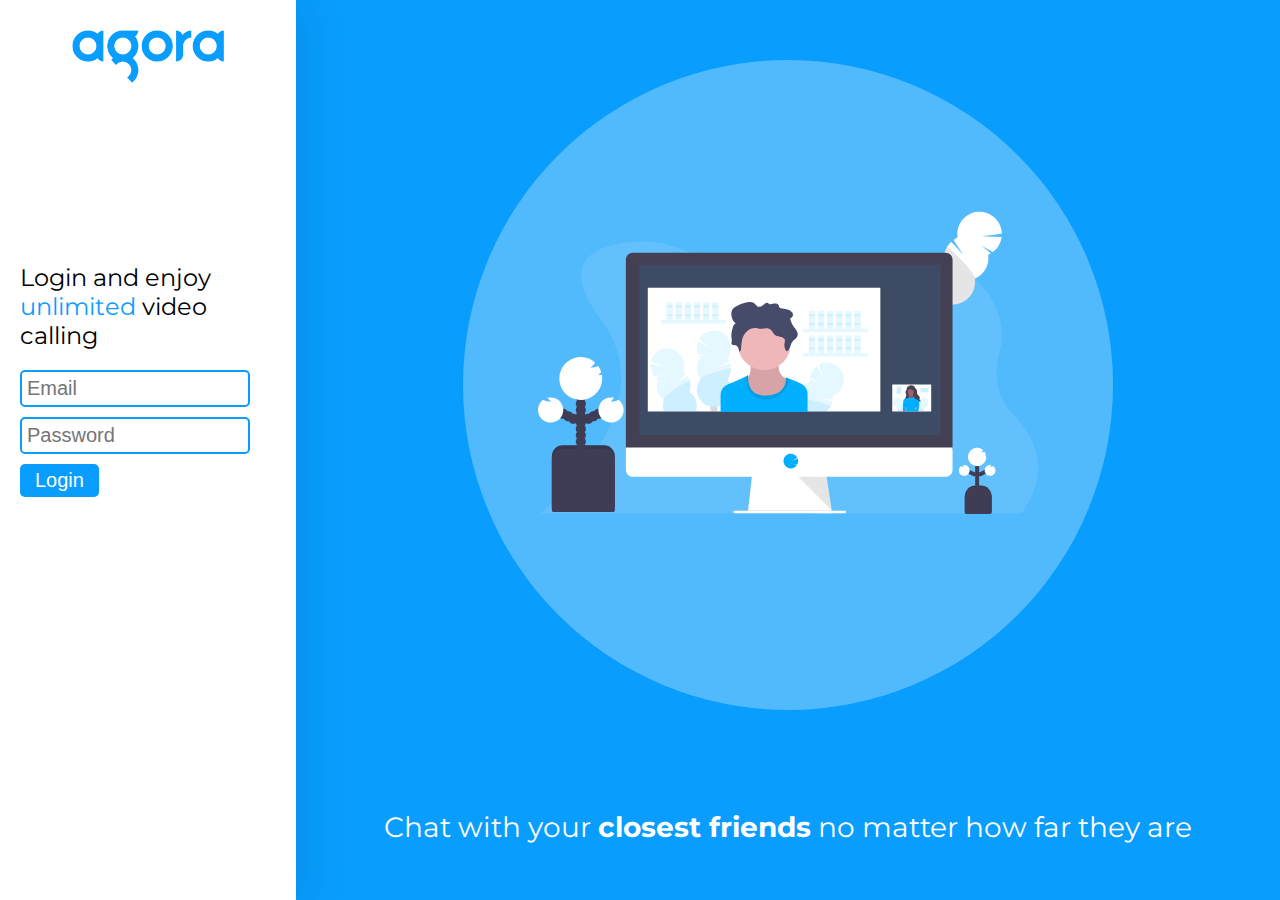
<file: index.html>
<html>
    <head>
        <title>Login</title>
        <link rel="stylesheet" href="styles.css"/>
        <link rel="preconnect" href="https://fonts.gstatic.com"> 
        <link href="https://fonts.googleapis.com/css2?family=Montserrat&display=swap" rel="stylesheet">
    </head>
    <body id="container">
        <div class="flexRow">
            <div class="left">
                <div class="logo">
                    <img src="assets/agoraLogo.png" id="img-container">
                </div>
                <div id="login-container">
                    <span id="heading-text">
                        Login and enjoy <span id="highlighted">unlimited</span> video calling
                    </span>
                    <br/>
                    <form action="./videoChat.html" onSubmit="return validate()">
                        <input type="text" id="email" placeholder="Email"/>
                        <br/>
                        <input type="password" id="password" placeholder="Password"/>
                        <button class="submitButton" type="submit" onclick="validate()">Login</button>
                    </form>
                </div>
            </div>
            <div class="right">
                <div id="circle-container">
                    <div id="illustration-container">
                        <img id="img-container" src="assets/Video_Conf.svg"/>
                    </div>
                </div>
                <span id="bottom-text">
                    Chat with your <b>closest friends</b> no matter how far they are
                </span>
            </div>
        </div>
        <script>
            function validate(){
                let email = document.getElementById("email");
                let password = document.getElementById("password");

                if(email.value.match(/\S+@\S+/)){
                    email.className="";
                    if(password.value.length >= 8){
                        password.className = "";
                        return true;
                    }else{
                        password.className = "incorrect";
                        return false;
                    }
                }else{
                    email.className = "incorrect";
                    password.className = "incorrect";
                    return false;
                }
            }
        </script>
    </body>
</html>
</file>
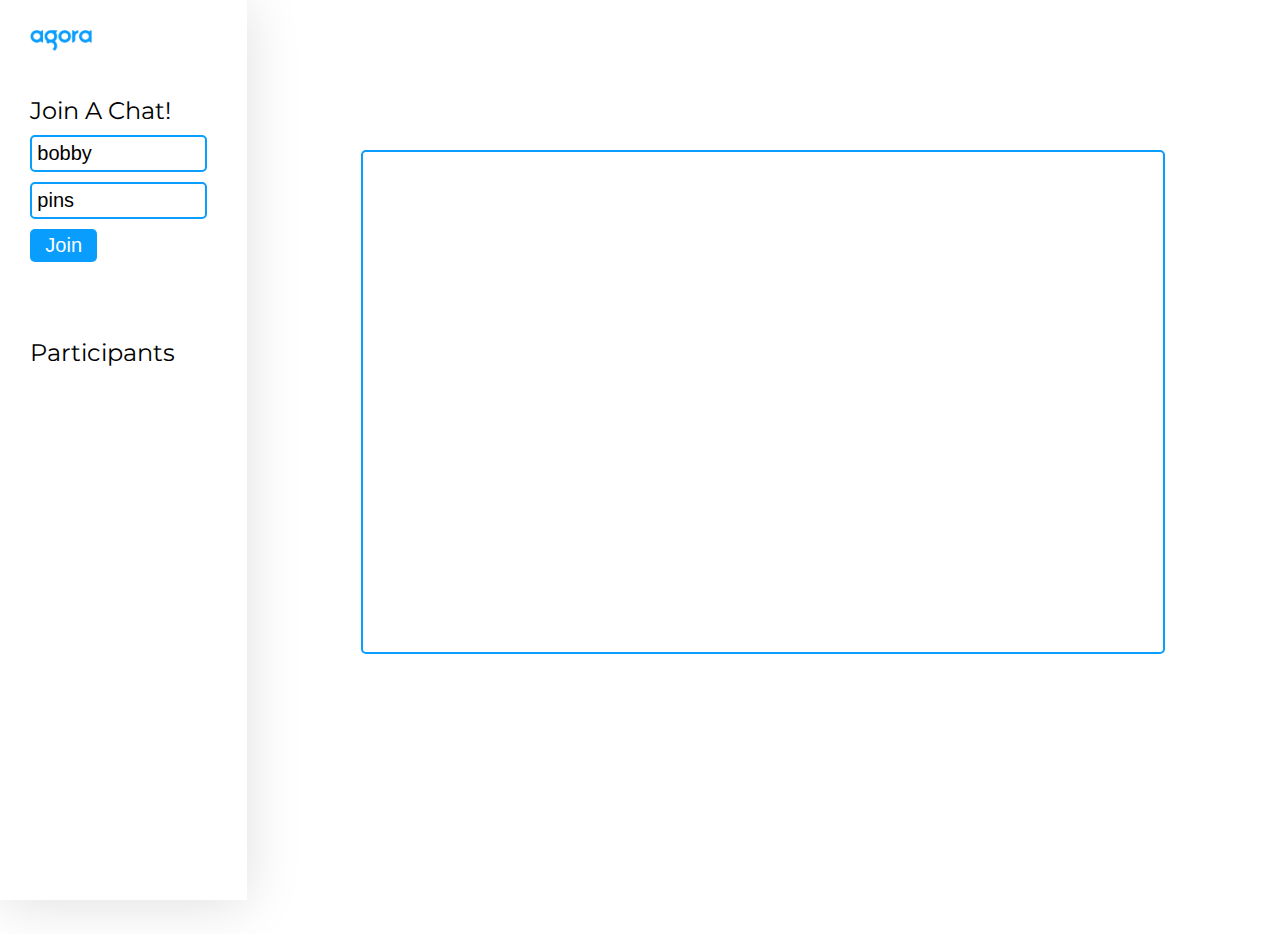
<file: videoChat.html>
<html>
    <head>
        <title>Video Chat</title>
        <link rel="stylesheet" href="styles.css"/>
        <link rel="preconnect" href="https://fonts.gstatic.com"> 
        <link href="https://fonts.googleapis.com/css2?family=Montserrat&display=swap" rel="stylesheet">
    </head>
    <body>
        <div class="flexRow">
            <div class="left">
                <div class="logoSmall">
                    <img src="assets/agoraLogo.png" id="img-container">
                </div>
                <div id="join-container">
                    <span id="heading-text">Join A Chat!</span>
                    <input type="text" id="username" placeholder="Username" value="bobby">
                    <input type="text" id="channelName" placeholder="Channel Name" value="pins">
                    <button class="submitButton" id="join">Join</button>
                    <br/>
                    <br/>
                    <br/>
                    <br/>
                    <br/>
                    <span id="heading-text">Participants</span>
                </div>
                <div id="participant-container">
                    <div id="participant"></div>
                </div>
            </div>
            <div class="rightContainer">
                <div class="right">
                    <div id="SelfStream"></div>
                    <div id="otherVidsContainer">
                    </div>
                </div>
            </div>
        </div>
        <script src="https://cdn.agora.io/sdk/release/AgoraRTCSDK-3.0.0.js"></script>
        <script src="agoraRTC.js"></script>
    </body>
</html>
</file>
<file: styles.css>
body{
    margin: 0;
    padding: 0;
    font-family: 'Montserrat', sans-serif;
}

#container{
    background-color: #099dfd;
}
.flexRow{
    display: flex;
    flex-direction: row;
}

.left{
    background-color: white;
    width: 20vw;
    height: 100vh;
    padding-left: 20px;
    padding-right: 20px;
    box-shadow: 0px 4px 52px rgba(0,0,0,0.13);
}
.right{
    flex: 1;
    text-align: center;
}

.logo{
    width: 60%;
    padding-top: 30px;
    margin: 0 auto;
}
#img-container{
    max-width: 100%;
    max-height: 100%;
}

#login-container{
    margin-top: 20vh;
}
#heading-text{
    font-size: 1.5rem;
}
#highlighted{
    color: #099dfd;
}

input{
    margin-top: 10px;
    padding: 5px;
    width: 90%;
    font-size: 1.25rem;
    border: 2px solid #099dfd;
    border-radius: 5px;
}
#email{
    margin-top: 20px;
}
.submitButton{
    background-color: #099dfd;
    margin-top: 10px;
    padding-top: 5px;
    padding-bottom: 5px;
    padding-left: 15px;
    padding-right: 15px;
    color: white;
    border: none;
    font-size: 1.25rem;
    border-radius: 5px;
}

#circle-container{
    display: flex;
    margin: 0 auto;
    margin-top: 60px;
    width: 650px;
    height: 650px;
    border-radius: 1000px;
    background-color: #ffffff4b;
    justify-items: center;
    margin-bottom: 100px;
}
#illustration-container{
    width: 500px;
    margin: auto;
    padding-bottom: 45px;
}

#bottom-text{
    font-size: 1.75rem;
    color: white;
}

.incorrect{
    border: 2px solid red;
}

/* the rest is for videoChat.html */
.logoSmall{
    width: 30%;
    padding-top: 30px;
    padding-left: 10px;
}

#join-container{
    margin-top: 5vh;
    padding-left: 5%;
}

#participant-container{
    display: flex;
    flex-direction: column;
    padding-left: 15%;
    
}

.participant{
    padding-top: 20px;
    font-size: 1.5rem;
}

.rightContainer{
    display: flex;
    flex-direction: column;
    width: 100%;
    height: 100%;
    align-items: center;
}

#otherVidsContainer{
    white-space: nowrap;
    margin-top: 20px;
    width: 800px;
    height: 260px;
    overflow: scroll;
}

#SelfStream{
    text-align: left;
    margin-top: 150px;
    justify-self: center;
    border: 2px solid #099dfd;
    width: 800px;
    height: 500px;
    border-radius: 5px;
}
.remoteStream{
    display: inline-block;
    text-align: left;
    justify-self: center;
    border: 2px solid #099dfd;
    width: 400px;
    height: 250px;
    border-radius: 5px;
    margin-right: 20px;
}
</file>
